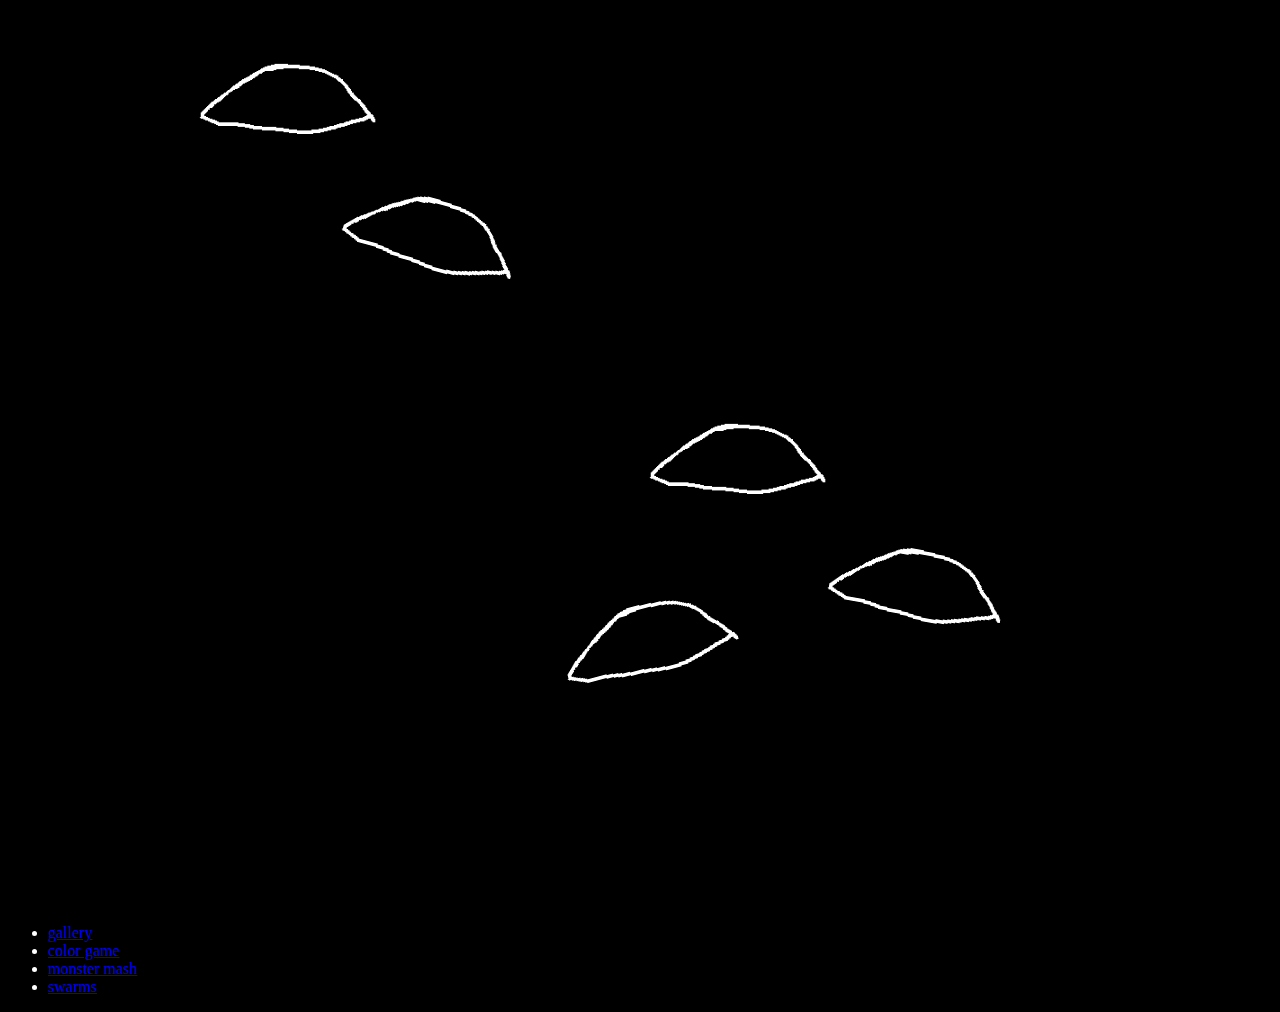
<file: index.html>
<!--[if lt IE 9]>
  <script src="http://html5shiv.googlecode.com/svn/trunk/html5.js"></script>
<![endif]-->
<html>
    <head>
        <meta charset="UTF-8">
        <link rel="stylesheet" href="styles.css">
        <title>otolithic</title>
    </head>
    <body>
        <script src='indexscripts.js'></script>
        <ul>
            <li>
                <a href="gallery/index.html">gallery</a>
            </li>
            <li>
                <a href="colorgame/index.html">color game</a>
            </li>
            <li>
                <a href="monstermash/index.html">monster mash</a>
            </li>
            <li>
                <a href="swarmtests/index.html">swarms</a>
            </li>
        </ul>
    </body>
</html>
</file>
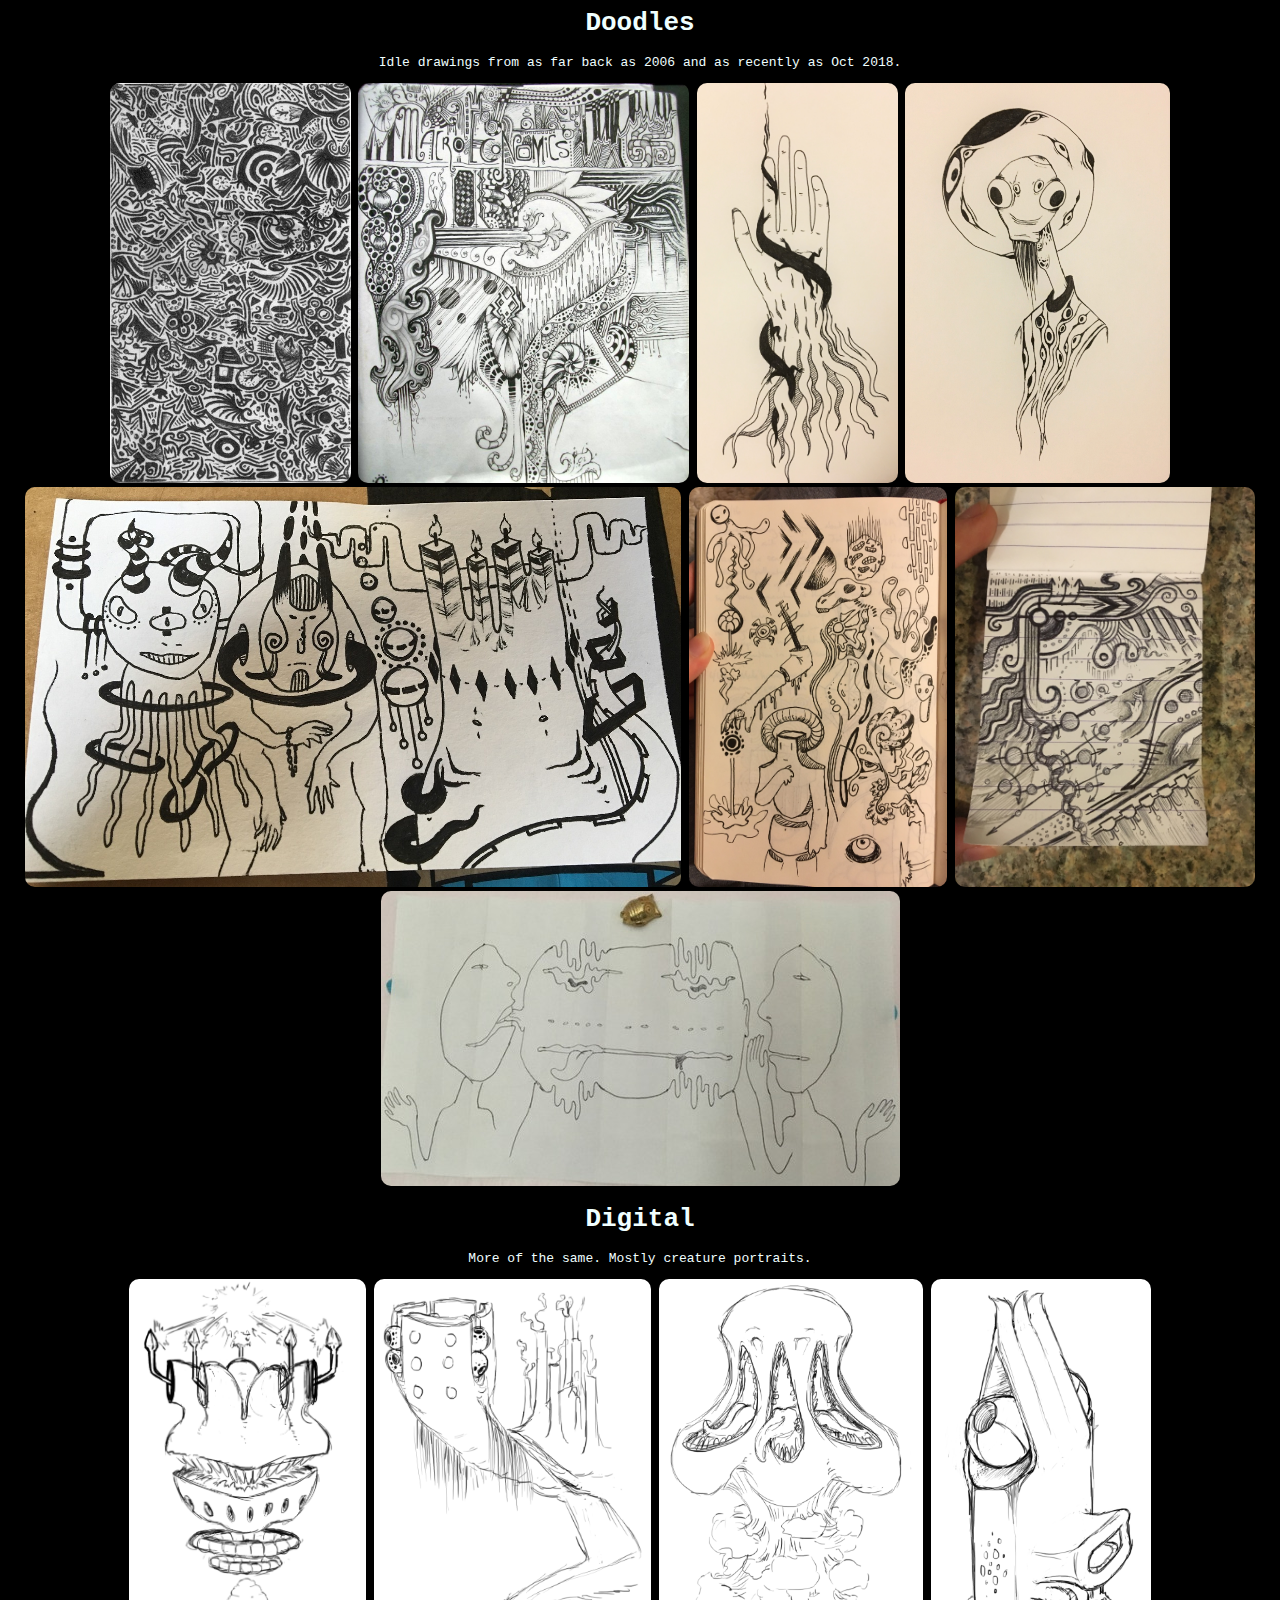
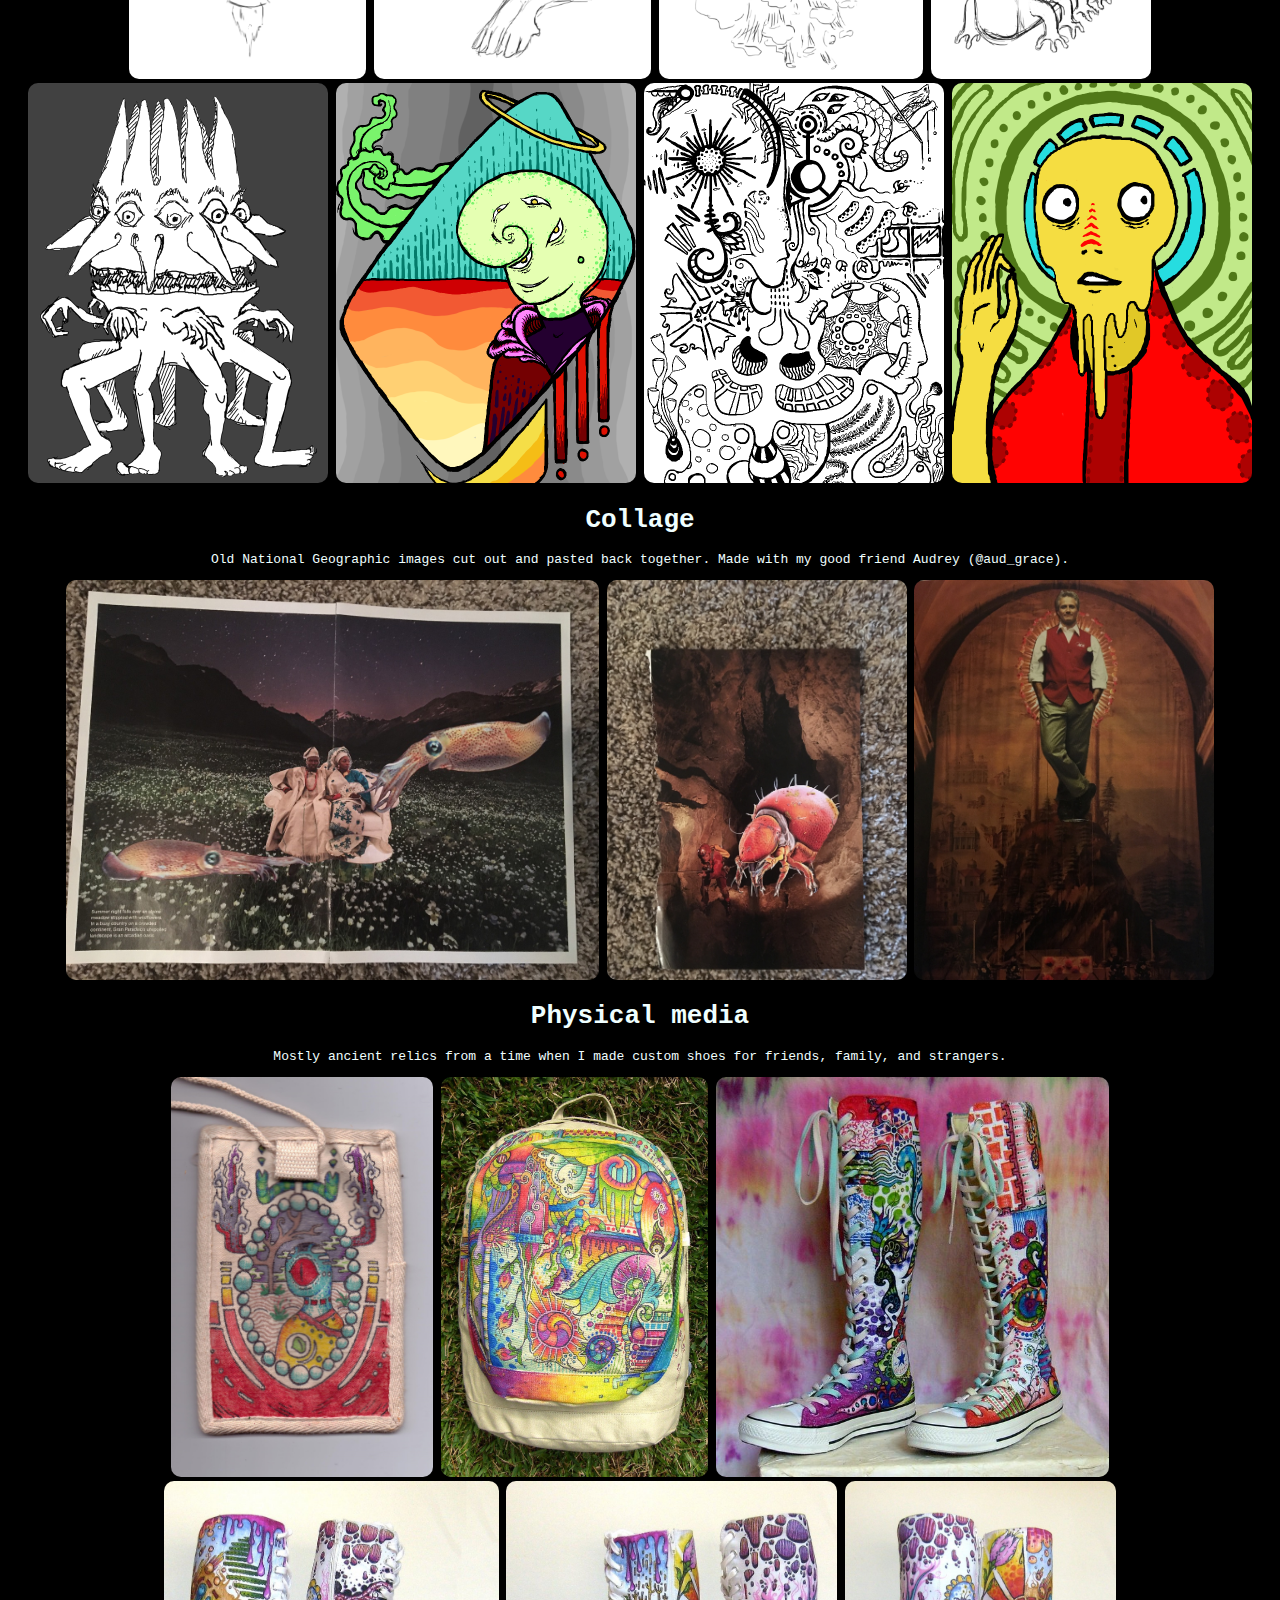
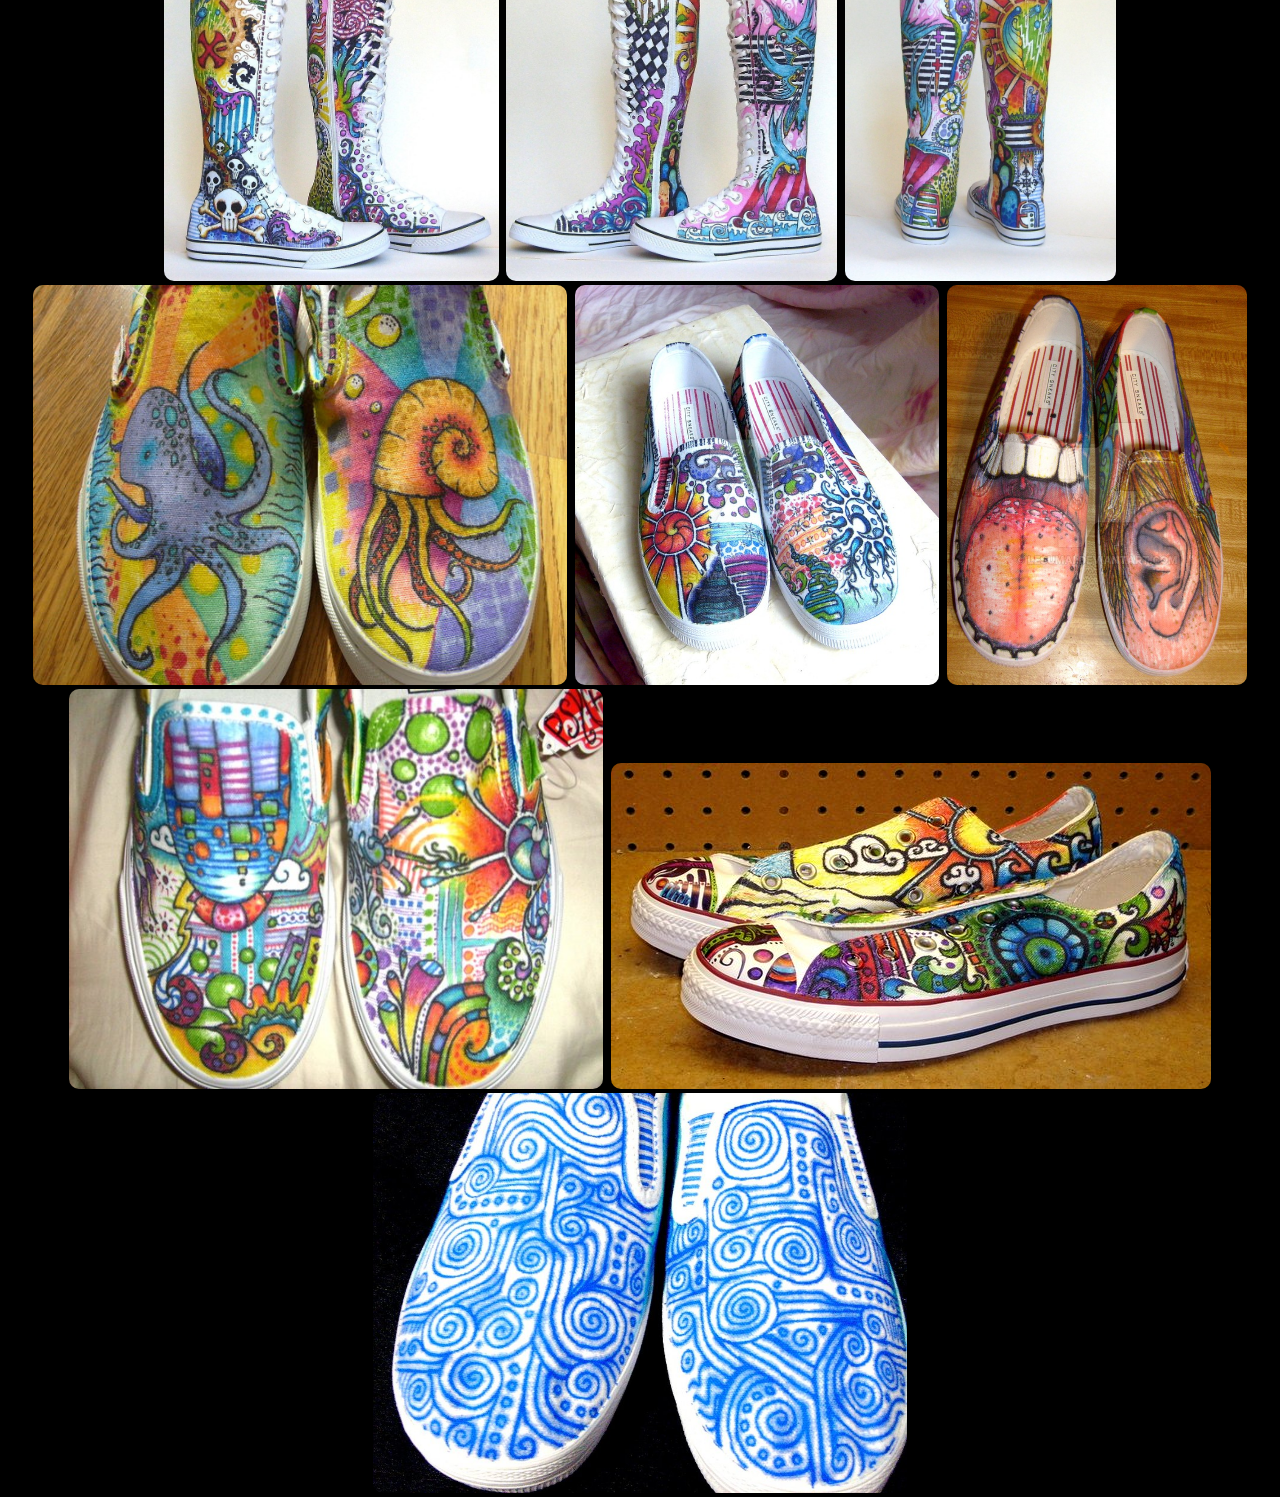
<file: gallery/index.html>
<html>
<head>
    <title>Gallery</title>
    <link rel="stylesheet" href="gallery.css">
</head>
<body>
    <h1>Doodles</h1>
    Idle drawings from as far back as 2006 and as recently as Oct 2018.
    <p>
    <img src="gallery-images/the%20one%20that%20started%20it%20all.jpg">
    
    <img src="gallery-images/highschooltextbook.jpg">
    <img src="gallery-images/Inktober18-1.JPG">
    
    <img src="gallery-images/Inktober18-2.JPG">
    <img src="gallery-images/girlgang.jpg">
    <img src="gallery-images/junedoodles16.jpg">
    <img src="gallery-images/housewarming.jpg">
    
    <img src="gallery-images/tutordoodle2.png">
    
    <h1>Digital</h1>
    More of the same. Mostly creature portraits. <p>
    <img src="gallery-images/ghoul1.png">
    <img src="gallery-images/ghoul2.png">
    <img src="gallery-images/ghoul3.png">
    <img src="gallery-images/ghoul4.png">
    <img src="gallery-images/radialgoblin.png">
    <img src="gallery-images/emanations.png">
    <img src="gallery-images/busywork.png">
    <img src="gallery-images/saintyellow.png">
    
    <h1>Collage</h1>
    Old National Geographic images cut out and pasted back together. Made with my good friend Audrey (@aud_grace).
    <p>
    <img src="gallery-images/squidcollage.jpg">
    <img src="gallery-images/cavecollage.jpg">
    <img src="gallery-images/collage1.jpg">
    
    <h1>Physical media</h1>
    Mostly ancient relics from a time when I made custom shoes for friends, family, and strangers.
    <p>
    <img src="gallery-images/canvasbag.jpg">
    <img src="gallery-images/daydream_number_nine.jpg">
    
    <img src="gallery-images/kneehighs1.jpg">
    
    <img src="gallery-images/kneehighs_jillianvoyle1.jpg">
    <img src="gallery-images/kneehighs_jillianvoyle2.jpg">
    <img src="gallery-images/kneehighs_jillianvoyle3.jpg">
    
    <img src="gallery-images/shoes_laurenmatranga.jpg">
    <img src="gallery-images/shoes_sunandmoon.jpg">
    <img src="gallery-images/shoes_bodyparts.jpg">
    <img src="gallery-images/shoes_serenadobson.jpg">
    <img src="gallery-images/shoes_meredithspalding.jpg">
    <img src="gallery-images/shoes_blueswirls.jpg">
    
    
</body>
</html>
</file>
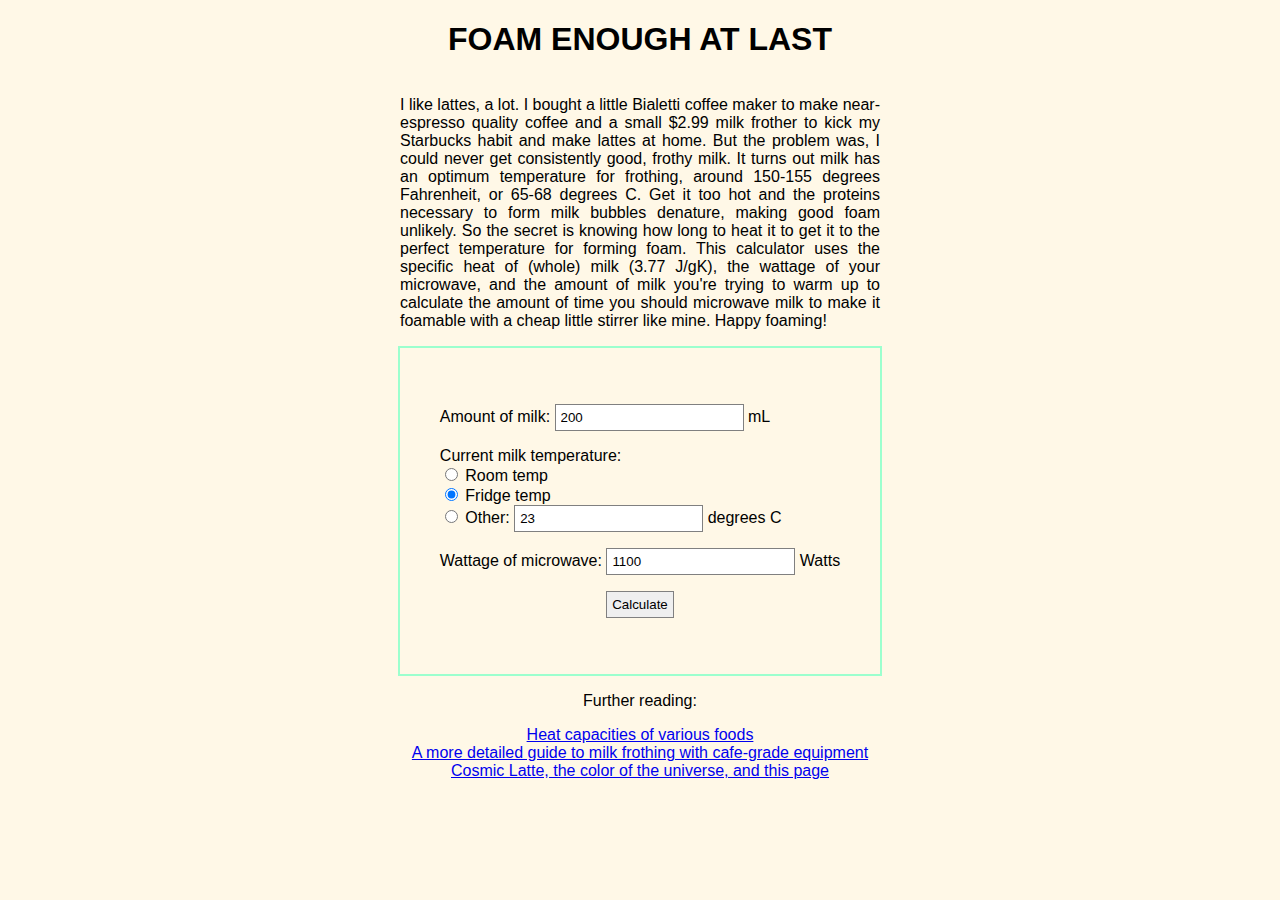
<file: lattecalc/index.html>
<!DOCTYPE html>
<!--[if lt IE 9]>
  <script src="http://html5shiv.googlecode.com/svn/trunk/html5.js"></script>
<![endif]-->

<head><title>Latte Foam Calculator</title></head>

<body>
	<link rel="stylesheet" href="lattecalc-styles.css">
	<script src="lattecalcscripts.js"></script>
	
	<div id="foampage">
	<h1>FOAM ENOUGH AT LAST</h1>
	<div>
	<div id="foamdesc">
		<p>I like lattes, a lot. I bought a little Bialetti coffee maker to make near-espresso quality
		coffee and a small $2.99 milk frother to kick my Starbucks habit and make lattes at home. But 
		the problem was, I could never get consistently good, frothy milk. It turns out milk has an optimum
		temperature for frothing, around 150-155 degrees Fahrenheit, or 65-68 degrees C. Get it too hot and
		the proteins necessary to form milk bubbles denature, making good foam unlikely. So the secret is
		knowing how long to heat it to get it to the perfect temperature for forming foam. This calculator uses
		the specific heat of (whole) milk (3.77 J/gK), the wattage of your microwave, and the amount of milk
		you're trying to warm up to calculate the amount of time you should microwave milk to make it foamable
		with a cheap little stirrer like mine. Happy foaming!</p>	
	</div>	
	</div>
	<div>
	<form id="lattecalc">
		<p>Amount of milk: <input name="grams" type="number" value="200"/> mL</p>
		<p>Current milk temperature: <br>
			<input name="temp" type="radio" value="room"> Room temp <br>
			<input name="temp" type="radio" value="fridge" checked> Fridge temp<br>
			<input name="temp" type="radio" value="other"> Other: <input name="othertemp" type="quantity" value="23"> degrees C
		</p>
		<p>Wattage of microwave: <input name="watts" type="number" value="1100" /> Watts </p>
		<div id="results">
			<input type="button" value="Calculate" onclick="updateOutput()">
			<br>
			<p><output name="time" for="oz temp watts" value=""></output></p>
		</div>	
	</form>
	</div>
	<div>
	<p> Further reading:</p>
	<p><a href="http://www.engineeringtoolbox.com/specific-heat-capacity-food-d_295.html">Heat capacities of various foods</a>
	<br><a href="https://www.capresso.com/media/wysiwyg/How_to_Achieve_the_Perfect_Frothed_Milk.pdf">A more detailed guide to milk frothing with cafe-grade equipment</a>
	<br><a href="https://en.wikipedia.org/wiki/Cosmic_latte">Cosmic Latte, the color of the universe, and this page</a>	
	</p>	
	</div>
	</div>
</body>
</file>
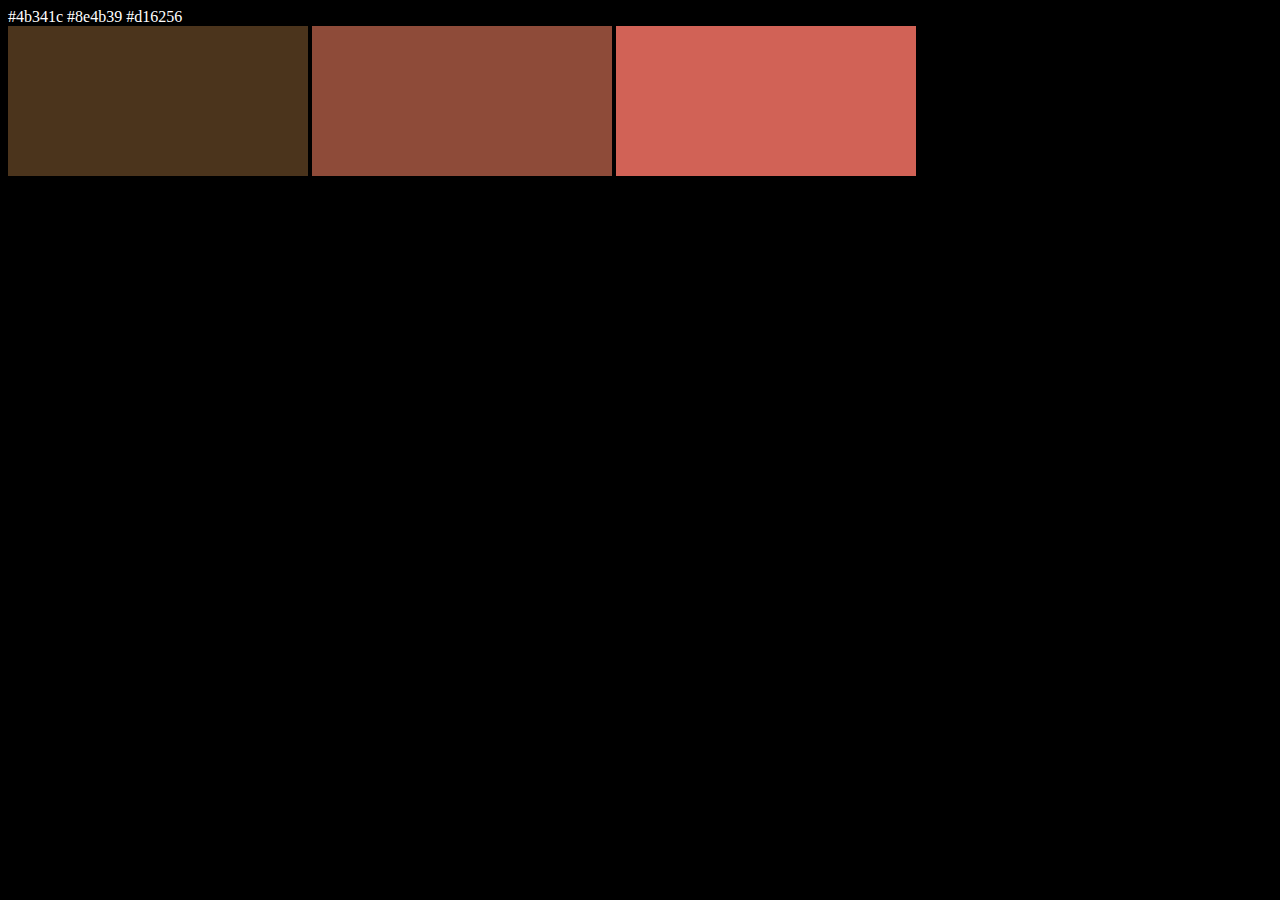
<file: randocolors.html>
<!-- displays 2 random colors with their intermediate between them -->
<!DOCTYPE html>
<!--[if lt IE 9]>
  <script src="http://html5shiv.googlecode.com/svn/trunk/html5.js"></script>
<![endif]-->
<head><title>Pretty Colors</title></head>
<body>
   <link rel="stylesheet" href="styles.css">
   <script src="jquery-3.1.0.js"></script>
   <script src="jquery.color-2.1.2.js"></script>
   <script src="randocolorsscripts.js"></script>
   
   
	<div id="colorname">
		#000000	
	</div>  
	<div id = "colors">
		<canvas id="colorbox1">
		</canvas>
		<canvas id="colorboxmiddle">
		</canvas>
		<canvas id="colorbox2">
		</canvas>
	</div>
</body>
</file>
<file: styles.css>
html, body {
    background: black;
    color: white;
}
</file>
<file: gallery/gallery.css>
body {
    text-align:center;
    background-color:black;
    font-family:monospace;
    color:azure;
    
}

img {
    max-height:400px;
    max-width:100%;
    border-radius:10px;
}
</file>
<file: lattecalc/lattecalc-styles.css>
html, body {
	/*here's a fun fact if you're reading this: 
	the color of this page is "cosmic latte", 
	the average color of the universe */
	background-color: #FFF8E7;
   font-family: sans-serif;
   margin: 0;
   padding: 0;
    
   /*deletable? not sure what this does*/
   min-width: 100%;
}

#foampage {
	display: inline-block;
	text-align: center;
}

#foamdesc {
	display: inline-block;
	text-align: justify;
	width: 30%;
	min-width: 30em;
}


#lattecalc {	
	display: inline-block;
	clear: left;
	position: relative;
	text-align: left;
	
	border: 2px double #9CFFCE;
	padding: 40px;
}

#results { 
	text-align: center;
}

input {
	border: 1px solid grey;
	padding: 5px;
}
</file>
